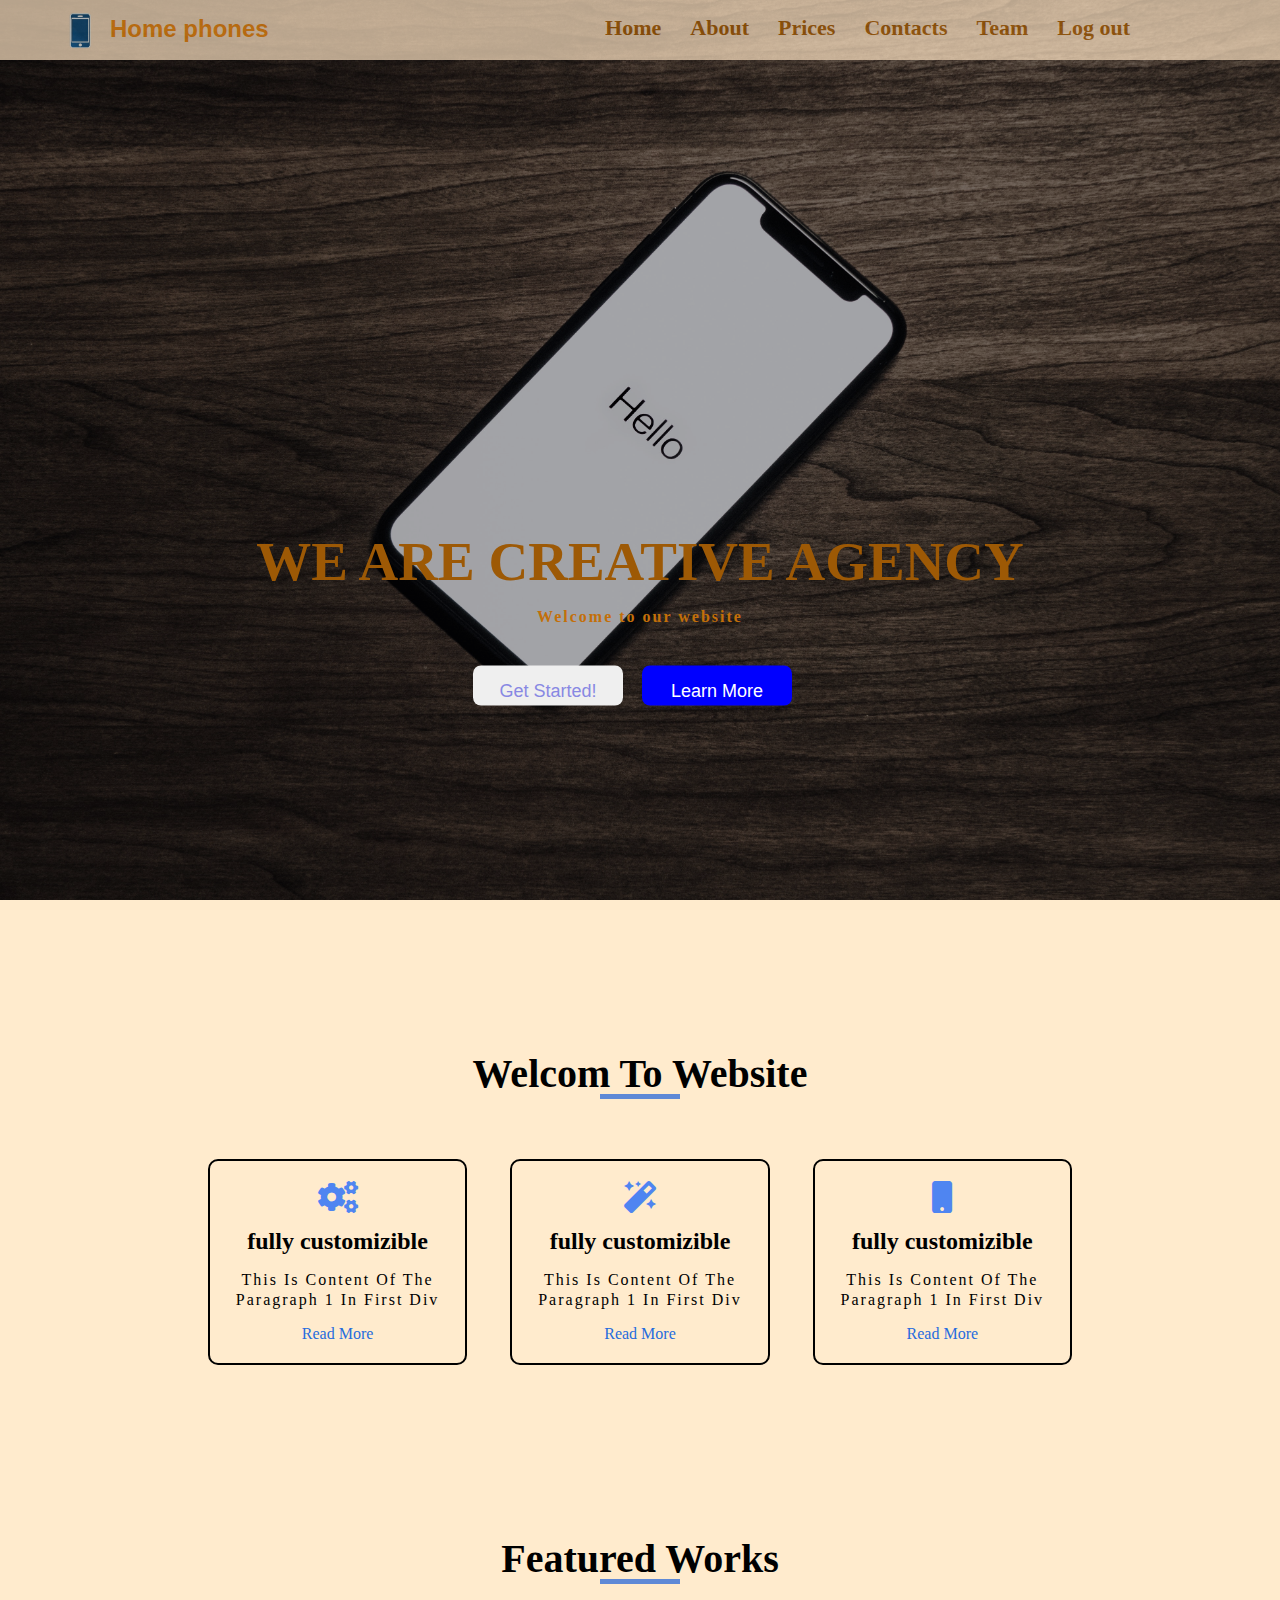
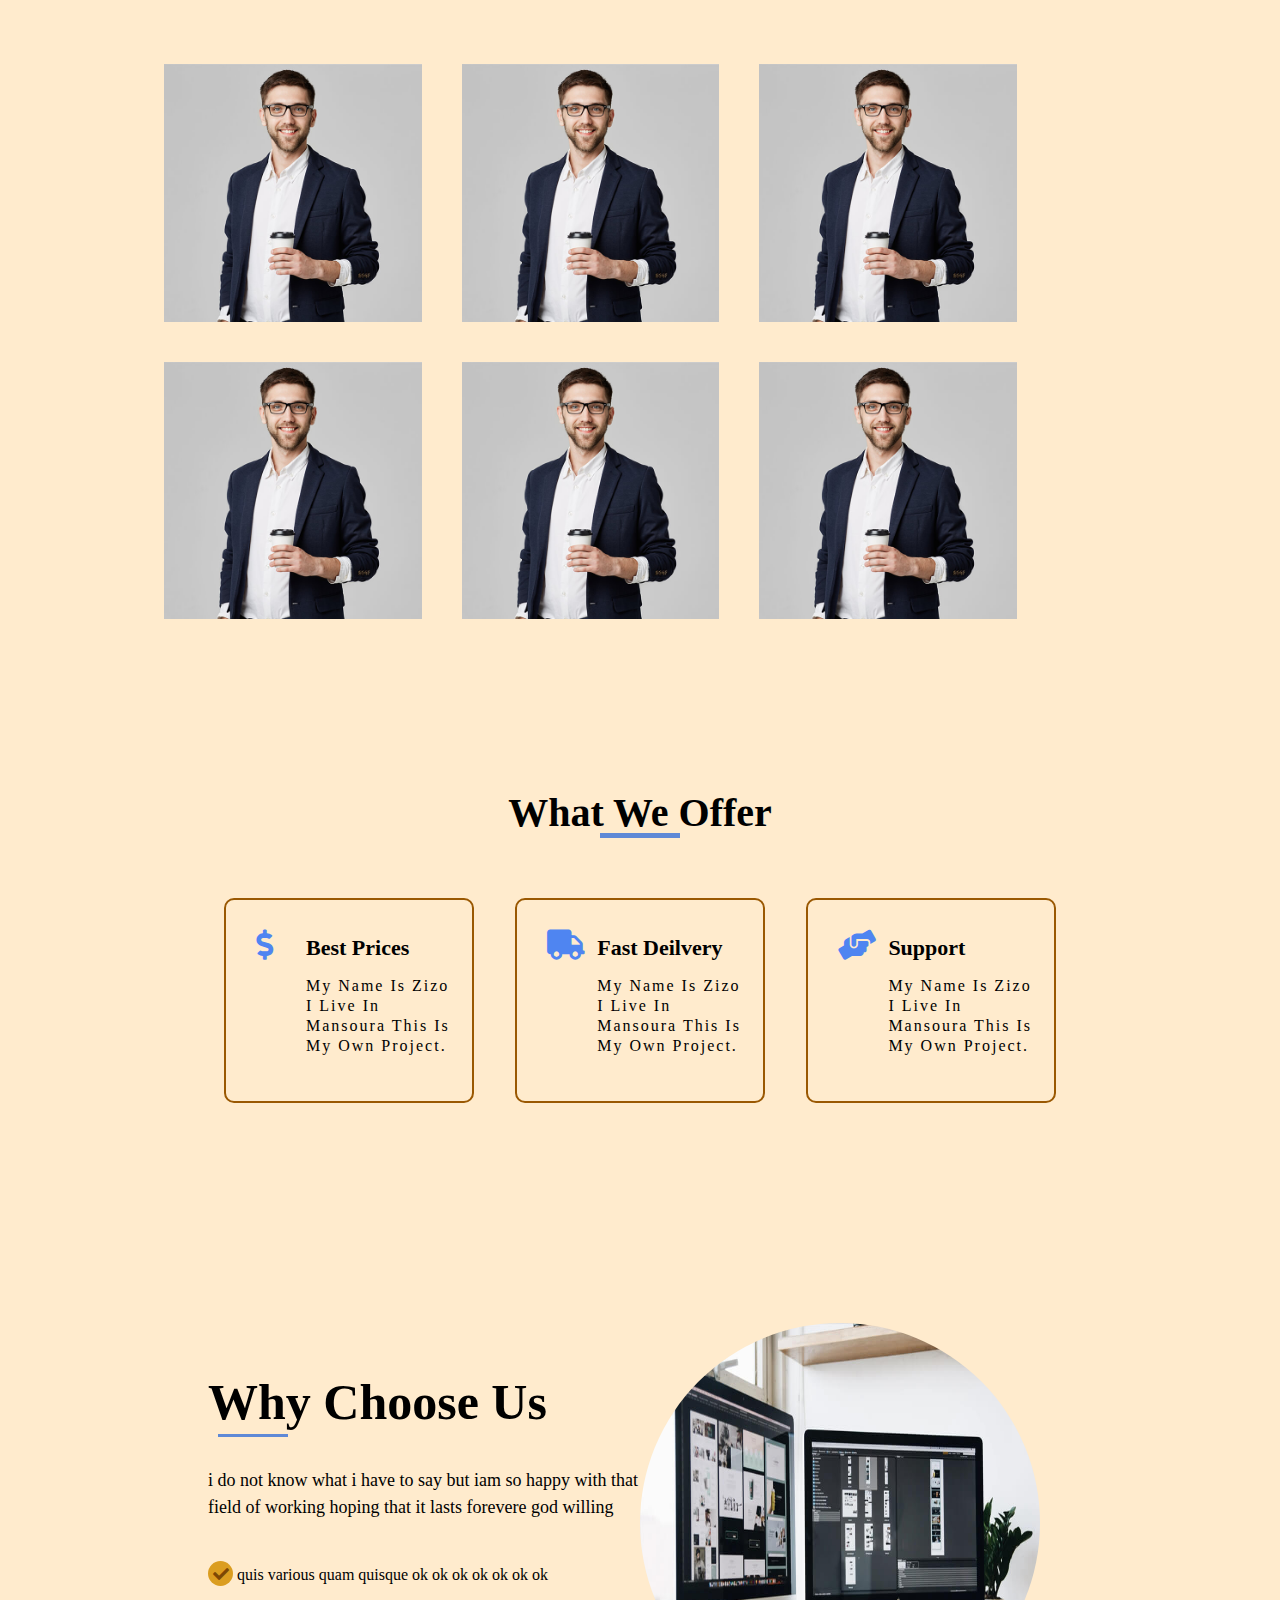
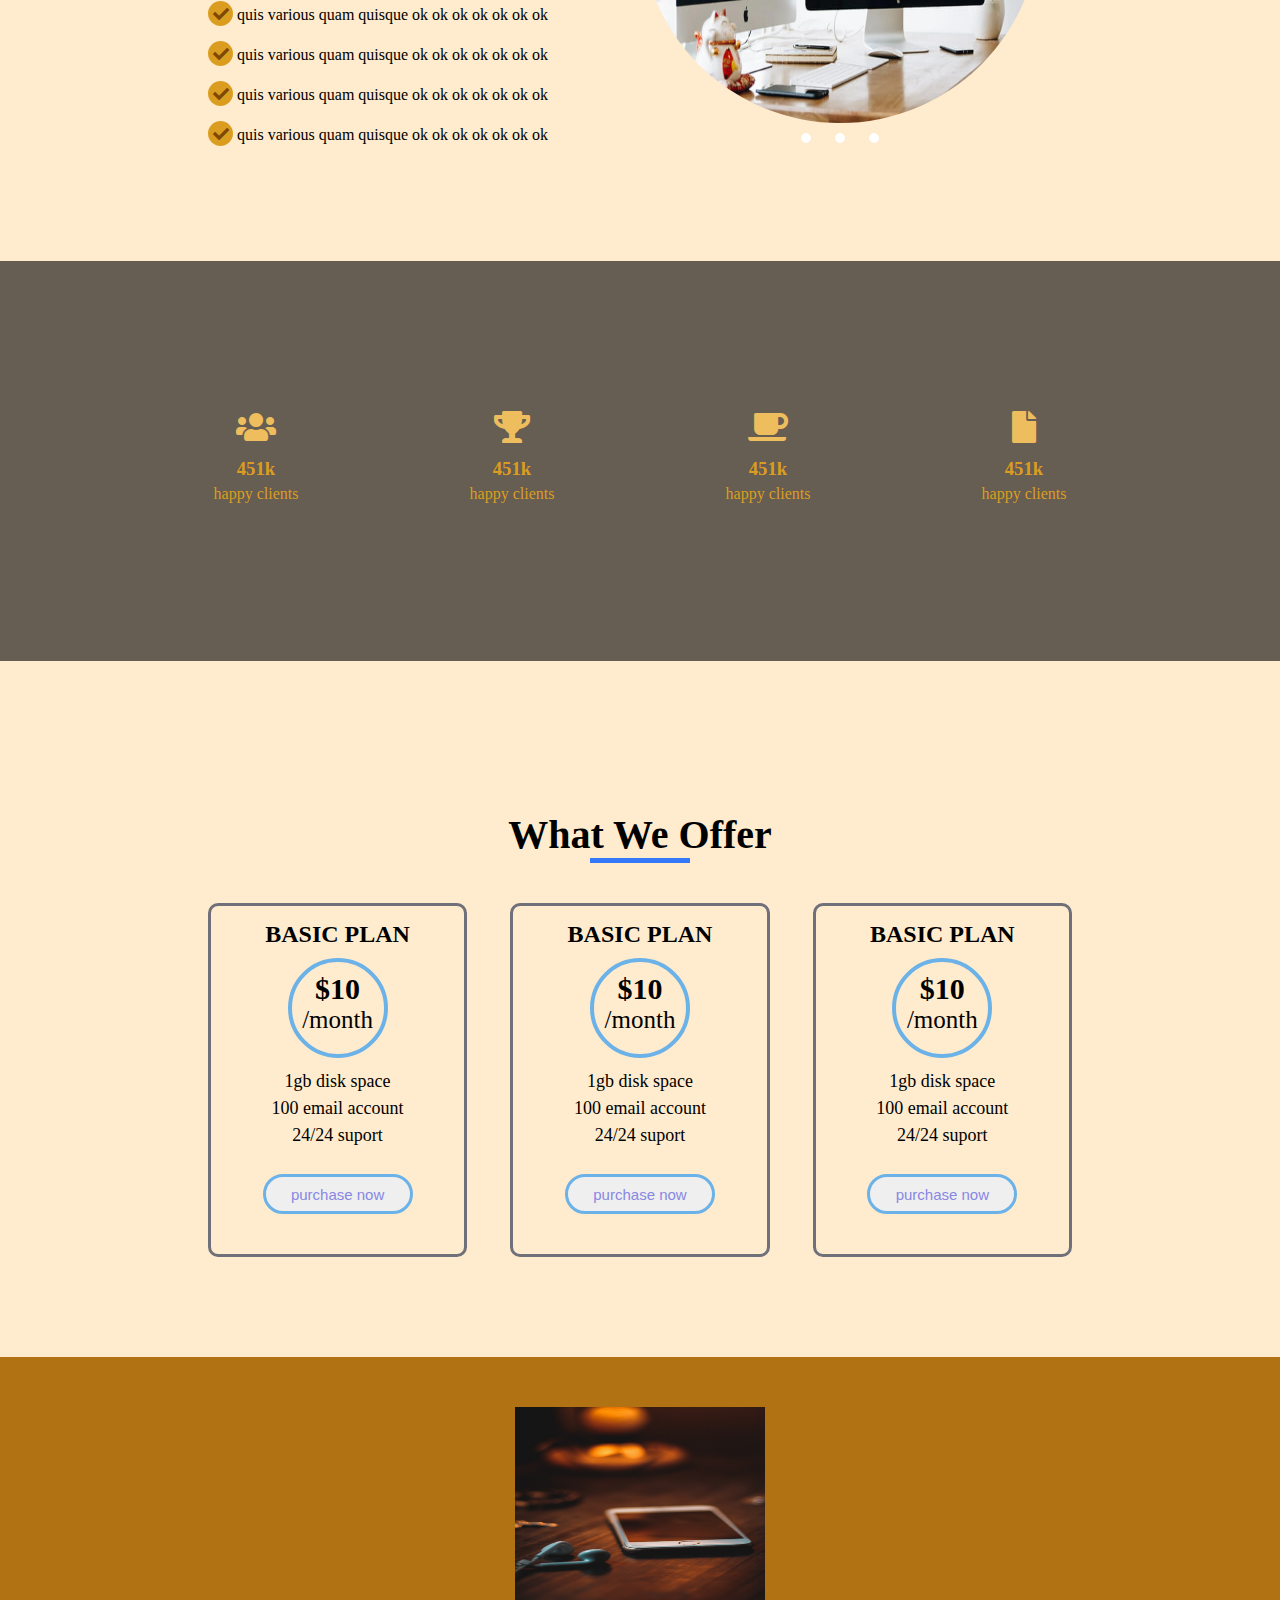
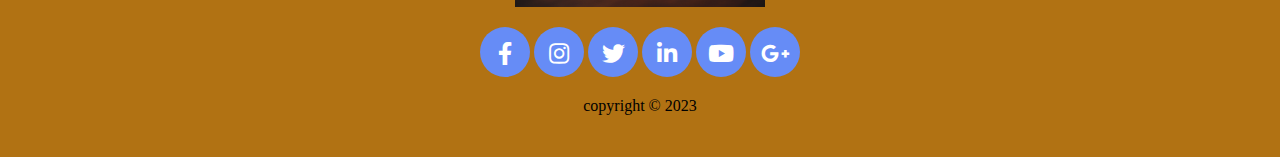
<file: index.html>
<html>
    <head>
        <title> project-html-css</title>
        <link rel="stylesheet" href="css/style.css">
        <link rel="stylesheet" href="css/all.css">
    </head>
    <body>
        <div class="header">
            <img class="img" src="images/icon.png" alt="">
            <h2 class="header-title">Home phones</h2>     
            <ul class="list">
               <li><a href="#">Home</a></li>
               <li><a href="#">About</a></li>
               <li><a href="#">Prices</a></li>
               <li><a href="#">Contacts</a></li>
               <li><a href="#">Team</a></li>
               <li><a href="#">Log out</a></li>
            </ul> 
        </div><!-- /header -->
        <!-- /////////////////////////////////////////////////////////////////////////// -->
        <div class="Home">
            <img src="images/pexels-tyler-lastovich-699122.jpg" alt="photo" >
            <div class="Home-overlay">
                <div class="Home-content">
                    <h2 class="title10">WE ARE CREATIVE AGENCY</h2>
                    <p class="p10">Welcome to our website</p>
                    <button class="btn btn1">get started!</button>
                    <button class="btn btn2">learn more</button>
                </div><!-- /home-contant -->
            </div><!-- /home-overlay -->
        </div><!-- /home -->
<!-- //////////////////////////////////////////////////////////////////////////////////// -->
        <div class="sec-welcome">
            <div class="sec-header">
                <h1 class="sec-title">Welcom to Website</h1>
                <span class="line"></span>
            </div> <!-- sec-header -->
        <!-- ////////////////////////////////////////////////////////////////////////////// -->
            <div class="container">
                <div class="wel-contant">
                    <div class="wel-item">
                        <i class="icon fa fa-cogs fa-2x"></i>
                        <h2 class="wel-item-title">fully customizible</h2>
                        <p class="wel-item-p"> this is content of the paragraph 1 in first div</p>
                        <a href="#" class="wel-item-link">Read More</a>
                    </div><!-- /wel-item -->

                    <div class="wel-item mid">
                        <i class="icon fa fa-magic fa-2x"></i>
                        <h2 class="wel-item-title">fully customizible</h2>
                        <p class="wel-item-p"> this is content of the paragraph 1 in first div</p>
                        <a href="#" class="wel-item-link">Read More</a>
                    </div><!-- /wel-item -->

                    <div class="wel-item">
                        <i class="icon fa fa-mobile fa-2x"></i>
                        <h2 class="wel-item-title">fully customizible</h2>
                        <p class="wel-item-p"> this is content of the paragraph 1 in first div</p>
                        <a href="#" class="wel-item-link">Read More</a>
                    </div><!-- /wel-item -->
                </div><!-- /wel-contant -->
            </div><!-- /container -->
        </div>  <!-- /sec-welcome --> 
<!-- /////////////////////////////////////////////////////////////////////////////////// -->
<div class="sec-work">
    <div class="sec-header">
        <h1 class="sec-title">Featured Works</h1>
        <span class="line"></span>
    </div> <!-- sec-header -->
    <!-- ////////////////////////////////////////////////////////////////// -->
        <div class="container">
            <div class="work-contant">

                <div class="work-item">
                    <img src="images/trainer-3.jpg" alt="#">
                    <div class="hidden-contant">
                        <div class="hidden-info">
                            <p class="category">category</p>
                            <h3 class="hidden-info-title">lorem, ipsum doller</h3>
                            <a href="#"><i class="fas fa-dollar-sign"></i></a>
                            <a href="#"><i class="fa fa-search fa-lg"></i></a>
                        </div><!-- /hidden-info -->
                    </div><!-- /hidden-contant -->
                </div><!-- /item -->

                <div class="work-item">
                    <img src="images/trainer-3.jpg" alt="#">
                    <div class="hidden-contant">
                        <div class="hidden-info">
                            <p class="category">category</p>
                            <h3 class="hidden-info-title">lorem, ipsum doller</h3>
                            <a href="#"><i class="fas fa-dollar-sign"></i></a>
                            <a href="#"><i class="fa fa-search fa-lg"></i></a>
                        </div><!-- /hidden-info -->
                    </div><!-- /hidden-contant -->
                </div><!-- /item -->

                <div class="work-item">
                    <img src="images/trainer-3.jpg" alt="#">
                    <div class="hidden-contant">
                        <div class="hidden-info">
                            <p class="category">category</p>
                            <h3 class="hidden-info-title">lorem, ipsum doller</h3>
                            <a href="#"><i class="fas fa-dollar-sign"></i></a>
                            <a href="#"><i class="fa fa-search fa-lg"></i></a>
                        </div><!-- /hidden-info -->
                    </div><!-- /hidden-contant -->
                </div><!-- /item -->

                <div class="work-item last">
                    <img src="images/trainer-3.jpg" alt="#">
                    <div class="hidden-contant">
                        <div class="hidden-info">
                            <p class="category">category</p>
                            <h3 class="hidden-info-title">lorem, ipsum doller</h3>
                            <a href="#"><i class="fas fa-dollar-sign"></i></a>
                            <a href="#"><i class="fa fa-search fa-lg"></i></a>
                        </div><!-- /hidden-info -->
                    </div><!-- /hidden-contant -->
                </div><!-- /item -->

                <div class="work-item last">
                    <img src="images/trainer-3.jpg" alt="#">
                    <div class="hidden-contant">
                        <div class="hidden-info">
                            <p class="category">category</p>
                            <h3 class="hidden-info-title">lorem, ipsum doller</h3>
                            <a href="#"><i class="fas fa-dollar-sign"></i></a>
                            <a href="#"><i class="fa fa-search fa-lg"></i></a>
                        </div><!-- /hidden-info -->
                    </div><!-- /hidden-contant -->
                </div><!-- /item -->

                <div class="work-item last">
                    <img src="images/trainer-3.jpg" alt="#">
                    <div class="hidden-contant">
                        <div class="hidden-info">
                            <p class="category">category</p>
                            <h3 class="hidden-info-title">lorem, ipsum doller</h3>
                            <a href="#"><i class="fas fa-dollar-sign"></i></a>
                            <a href="#"><i class="fa fa-search fa-lg"></i></a>
                        </div><!-- /hidden-info -->
                    </div><!-- /hidden-contant -->
                </div><!-- /item -->

            </div><!-- /contant -->
        </div><!-- container -->
        <!-- ///////////////////////////////////////////////////////////////////////////////////////// -->
        <div class="sec-offer">
            <div class="offer-header">
                <h1 class="offer-title">what we offer</h1>
                <span class="line"></span>
            </div><!-- /offer-header -->    
   <!-- /////////////////////////////////////////////////////////////////////////// -->
            <div class="offer-container">
                <div class="offer-contant">

                    <div class="offer-item">
                        <i class="fas fa-dollar-sign offer-icon"></i>
                        <h2 class="offer-item-title"> Best Prices</h2>
                        <p class="offer-item-p"> My Name Is Zizo I Live In Mansoura This Is My Own Project.</p>
                    </div><!-- /offer-item -->

                    <div class="offer-item mid">
                        <i class="fas fa-truck offer-icon"></i>
                        <h2 class="offer-item-title">Fast Deilvery</h2>
                        <p class="offer-item-p"> My Name Is Zizo I Live In Mansoura This Is My Own Project.</p>
                    </div><!-- /offer-item -->

                    <div class="offer-item">
                        <i class="fas fa-hands-helping offer-icon"></i>
                        <h2 class="offer-item-title">Support</h2>
                        <p class="offer-item-p"> My Name Is Zizo I Live In Mansoura This Is My Own Project.</p>
                    </div><!-- /offer-item -->

                </div><!-- /offer-contant -->
            </div>   <!-- /offer-container -->      
        </div><!-- /sec-offer -->
      </div>
      <div class="sec-why">
        <div class="why-container">
            <div class="why-contant">
                <div class="why-item">
                    <div class="why-item-info">

                        <div class="why-item-info-header">
                            <h1 class="why-item-info-title">Why Choose Us</h1>
                            <span class="line"></span>
                        </div><!-- /why-item-info-header -->    
               <!-- /////////////////////////////////////////////////////////////////////////// -->
                        <p class="why-item-info-p">i do not know what i have to say but iam so happy with that field of working hoping that it lasts forevere god willing</p>
                        <ul class="why-item-info-list">
                            <li><i class="fa fa-check fa-fw"></i> <span>quis various quam quisque ok ok ok ok ok ok ok</span></li>
                            <li><i class="fa fa-check fa-fw"></i> <span>quis various quam quisque ok ok ok ok ok ok ok</span></li>
                            <li><i class="fa fa-check fa-fw"></i> <span>quis various quam quisque ok ok ok ok ok ok ok</span></li>
                            <li><i class="fa fa-check fa-fw"></i> <span>quis various quam quisque ok ok ok ok ok ok ok</span></li>
                            <li><i class="fa fa-check fa-fw"></i> <span>quis various quam quisque ok ok ok ok ok ok ok</span></li>
                        </ul>
                    </div><!-- /why-item-info -->
                </div><!-- /why-item -->
                <div class="why-item">
                    <div class="why-item-img">
                        <img src="images/course-1.jpg" alt="photo" draggable="false">
                        <ul class="point">
                            <li></li>
                            <li></li>
                            <li></li>
                        </ul>
                    </div><!-- /why-item-img -->
                </div><!-- /why-item -->
            </div><!-- /why-contant -->
        </div><!-- /contant-container -->
     </div><!-- /sec-why -->
     <!-- /////////////////////////////////////////////////////////// -->
     <div class="num">
        <div class="num-overlay">
            <div class="num-container">
                <div class="num-contant">

                    <div class="num-item">
                            <i class="icon fa fa-users fa-2x"></i>
                            <h3 class="num-item-title">451k</h3>
                            <span class="num-item-text">happy clients</span>
                    </div><!--/ num-item-info -->

                    <div class="num-item">
                        <i class="icon fa fa-trophy fa-2x"></i>
                        <h3 class="num-item-title">451k</h3>
                        <span class="num-item-text">happy clients</span>
                </div><!--/ num-item-info -->

                <div class="num-item">
                    <i class="icon fa fa-coffee fa-2x"></i>
                    <h3 class="num-item-title">451k</h3>
                    <span class="num-item-text">happy clients</span>
            </div><!--/ num-item-info -->

            <div class="num-item">
                <i class="icon fa fa-file fa-2x"></i>
                <h3 class="num-item-title">451k</h3>
                <span class="num-item-text">happy clients</span>
        </div><!--/ num-item- -->

                </div><!-- /num-contant -->
            </div><!-- /container -->
        </div>  <!-- /overlay -->  
    </div><!-- /num -->
    <!-- //////////////////////////////////////////////// -->
    <div class="sec-pricing">
        <div class="pricing-header">
            <h1 class="offer-title">what we offer</h1>
            <span class="line"></span>
        </div><!-- /pricing-header -->  
<!-- ////////////////////////////////////////////////////////////////// -->   
        <div class="pricing-container">  
            <div class="pricing-contant">

                <div class="pricing-item">
                    <h2 class="item-p">BASIC PLAN</h2>
                    <div class="item-permonth"> 
                        <p class="money"><strong>$10</strong> <br> /month </p>               
                    </div><!-- /item-permonth -->
                    <p class="item-permonth-info">1gb disk space <br> 100 email account <br> 24/24 suport</p> 
                    <button class="pricing-btn"> purchase now</button>
                </div><!-- /pricing-item -->

                <div class="pricing-item mid">
                    <h2 class="item-p">BASIC PLAN</h2>
                    <div class="item-permonth"> 
                        <p class="money"><strong>$10</strong> <br> /month </p>               
                    </div><!-- /item-permonth -->
                    <p class="item-permonth-info">1gb disk space <br> 100 email account <br> 24/24 suport</p> 
                    <button class="pricing-btn"> purchase now</button>
                </div><!-- /pricing-item -->

                <div class="pricing-item">
                    <h2 class="item-p">BASIC PLAN</h2>
                    <div class="item-permonth"> 
                        <p class="money"><strong>$10</strong> <br> /month </p>               
                    </div><!-- /item-permonth -->
                    <p class="item-permonth-info">1gb disk space <br> 100 email account <br> 24/24 suport</p> 
                    <button class="pricing-btn"> purchase now</button>
                </div><!-- /pricing-item -->
                
            </div><!-- /pricing-contant -->
        </div> <!-- /pricing-container -->
     </div><!-- /sec-pricing -->
          <!-- //////////////////////////////////////////// -->

           <div class="footer">
            <img src="images/pexels-arun-thomas-1156684.jpg" alt="photo" width="250" height="200" draggable="false">
            <ul class="footer-links">
                <li><a href="#"><i class="fab fa-facebook-f"></i></a></li>
                <li><a href="#"><i class="fab fa-instagram"></i></a></li>
                <li><a href="#"><i class="fab fa-twitter"></i></a></li>
                <li><a href="#"><i class="fab fa-linkedin-in"></i></a></li>
                <li><a href="#"><i class="fab fa-youtube"></i></a></li>
                <li><a href="#"><i class="fab fa-google-plus-g"></i></a></li>
            </ul>
            <p>copyright © 2023 </p>
         </div><!-- /footer -->  
 

    </body>
</html>
</file>
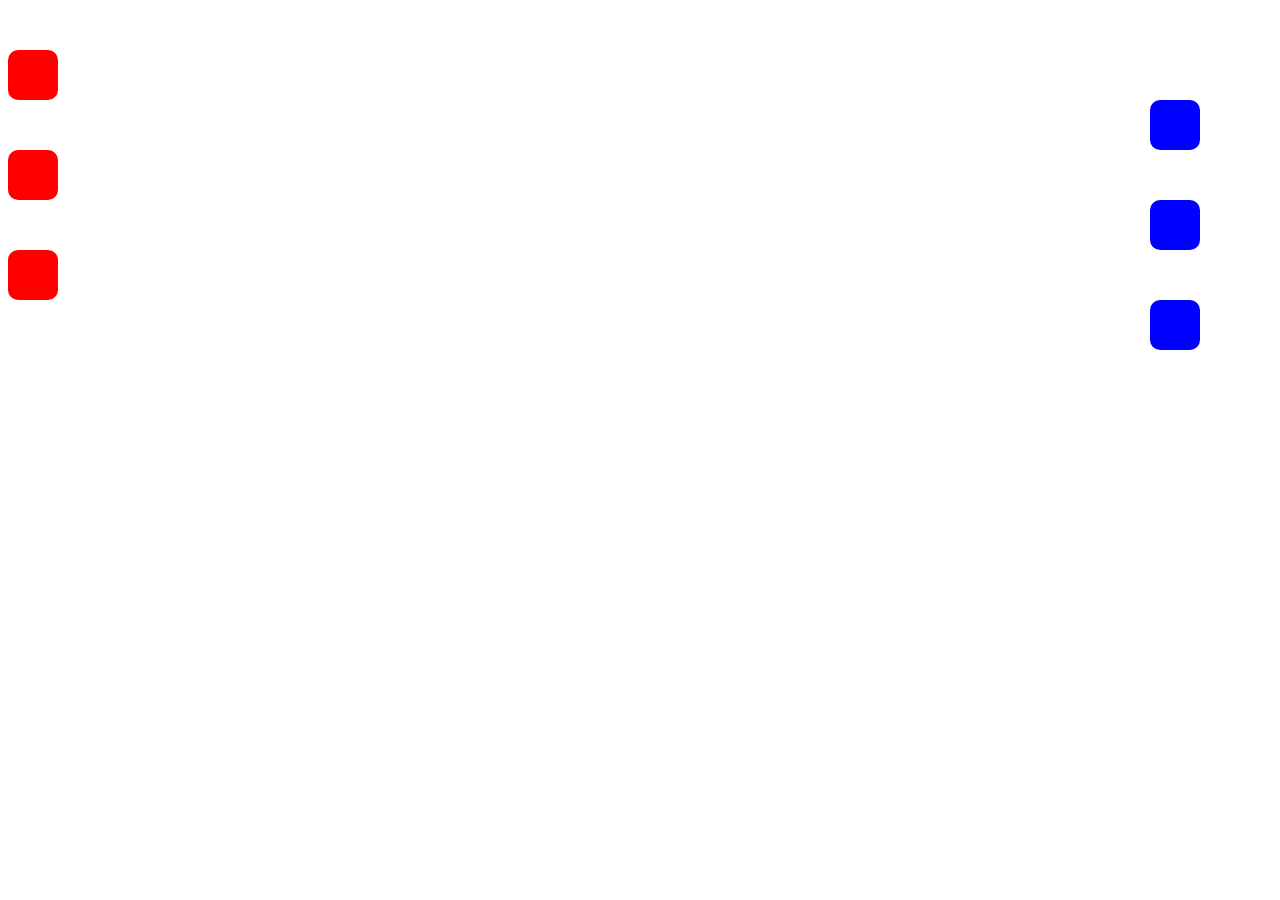
<file: animation-task/index.html>
<!DOCTYPE html>
<head>
    <meta charset="UTF-8">
    <title> animation-Task</title>
    <link rel="stylesheet" href="css/style.css"/>
    
</head>
<body>



         <div class="div1">

         </div> 

         <div class="div2">
              
         </div> 

         <div class="div3">
              
         </div> 

         <div class="div4">

         </div>

         <div class="div5">

         </div> 

         <div class="div6">

         </div> 
   
</body>
</html>
</file>
<file: css/style.css>
*{
    margin: 0;
    padding: 0;
    box-sizing: border-box;
}
body{
    background-color: blanchedalmond;
}
.header{
    width: 100%;
    height: 60px;
    background-color: bisque;
    position: fixed;
    top: 0;
    left: 0;
    overflow: auto;
    opacity: 0.7;
    z-index: 30;
}
.img{
    width: 60px;
    height: 60px;
    background-color: bisque;
    float: left;
    margin-left: 50px;
}
.header-title{
    float: left;
    color: rgb(248, 143, 16);
    font-family: 'Franklin Gothic Medium', 'Arial Narrow', Arial, sans-serif;
    margin-top: 15px;
}
.list {
    list-style: none;
    float: right;
    margin-right: 150px;
    margin-top: 15px;
}
.list li{
    display: inline-block;
    font-size: 22px;
    margin-left: 25px;
}
.list li a{
    text-decoration: none;
    color: rgb(174, 98, 4);
    font-weight: bold;
}
h1{
  margin-top: 50px;      
}
/* //////////////////////////////////////////////////// */
.Home{
    width: 100%;
    height: 100vh;
    position: relative;
}
.Home img{
    position: absolute;
    width: 100%;
    height: 100%;
    z-index: -1;

}
.Home-overlay{
    position: absolute;
    width: 100%;
    height: 100%;
    background-color:rgba(0, 0,0 , 0.3);

}
.Home-content{
    position: absolute;
    width: 70%;
    top: 70%;
    left: 50%;
    transform: translate(-50%,-50%);
    text-align: center;
}
.title10{
    color: rgb(157, 89, 5);
    font-size: 55px;
}
.p10{
    letter-spacing: 2px;
    color:rgb(195, 111, 9) ;
    margin: 15px 0px;
    font-weight: bold;
}
.btn{
    font-size: 18px;
    padding: 15px;
    border: none;
    border-radius: 8px;
    margin-right: 15px;
    text-transform: capitalize;
}
.btn2{
   background-color: blue;
   color: white;
}
.btn:hover{
    opacity: 0.5;
}
.I_1{
    color: rgb(58, 58, 224);
    font-size: 40px;
}
.I_2{
    color:red;
    font-size: 40px;
    display: none;
}
body .I_2:hover {
    display: block; 
}
.title1{
    visibility: hidden ;
}
.Home:hover .title1{
    visibility: visible;
}
/* ////////////////////////////////////////////////////////// */
.sec-welcome{
    padding: 100px;
}
.sec-header{
    text-align: center;
}
.sec-title{
    font-size: 40px;
    text-transform: capitalize;
}
.line{
    display: block;
    width: 80px;
    height: 5px;
    background-color: rgb(95, 137, 214);
    margin: -3px auto 60px auto;
}
/* ///////////////////////////////////////////////////// */
.container{
    width: 80%;
    margin: auto;
}
.wel-contant{
    text-align: center;
    overflow: auto;
}
.wel-item{
    width: 30%;
    float: left;
    border: 2px solid black;
    border-radius: 10px;
    padding: 20px 5px;
    position: relative;
    transition: 0.5s;
}
.wel-item:hover{
    color: rgb(209, 117, 4);
    z-index: 1;
}
.mid{
    margin:0 5% ;
}
.wel-item-title{
    margin: 15px 0;
}

.wel-item-p{
    letter-spacing: 2px;
    line-height: 20px;
    text-transform: capitalize;
    margin-bottom: 15px;
}
.icon{
    color: rgb(79, 133, 241);
}
.wel-item-link{
    text-decoration: none;
    color: rgb(38, 108, 222);
}
.wel-item::after{
    position: absolute;
    content: "";
    top: 0;
    left: 0;
    width: 0;
    height: 0;
    background-color: black;
    border-radius: 10px;
    opacity: 0;
    transition: 0.5s;
    z-index: -1;
}
.wel-item:hover::after{
    width: 100%;
    height: 100%;
    opacity: 0.9;
}
/* /////////////////////////////////////////////////// */
.sec-work{
    background-color: blanchedalmond;
}
.sec-header{
    text-align: center;
}
.sec-title{
    font-size: 40px;
    text-transform: capitalize;
}
.line{
    display: block;
    width: 80px;
    height: 5px;
    background-color: rgb(95, 137, 214);
    margin: -3px auto 60px auto;
}   
/* ///////////////////////////////////////////////////// */
.sec-work{
    padding: 20px;
}
.container{
    width: 80%;
    margin: auto;
} 
.work-contant{
    overflow: auto;
    text-align: center;
}
.work-item{
    width: 30%;
    float: left;
    position: relative;
    padding: 20px;
}
.mid{
    margin: 0 5% ;
}
.work-item img{
    width: 100%;
}

.hidden-contant{
    width: 100%;
    height: 100%;
    position: absolute;
    top: 0;
    left: 0;
    text-align: center;
    background-color: rgba(0, 0, 0, 0.5);
    visibility: hidden;
}
.hidden-info{
    width: 80%;
    position: absolute;
    top: 50%;
    left: 50%;
    transform: translate(-50%,-50%);
 
}
.work-item:hover .hidden-contant{
    visibility: visible;
}
.category{
    color: rgb(76, 155, 234);
    font-size: 24px;
}
.hidden-info-title{
    margin: 20px 0;
    font-size: 24px;
    color: white;
}
.hidden-info a{
    width: 40px;
    height: 40px;
    border-radius: 5px;
    display: inline-block;
    background-color: rgb(52, 131, 234);

}
.hidden-info a i{
    margin-top: 10px;
    color: rgb(18, 6, 246);
}
.last{
    padding: 20px ;
}
/* ////////////////////////////////////////////////////////// */
.sec-offer{
    padding: 100px;
    background-color: blanchedalmond;
}
.offer-header{
    text-align: center;
}
.offer-title{
    font-size: 40px;
    text-transform: capitalize;
}
.line{
    display: block;
    width: 80px;
    height: 5px;
    background-color: rgb(95, 137, 214);
    margin: -3px auto 60px auto;
}   
/* ///////////////////////////////////////////////////// */
.offer-container{
    width: 80%;
    margin: auto;
}
.offer-contant{
    overflow: auto;
}
.offer-item{
    width: 30%;
    float: left;
    border: 2px solid rgb(154, 88, 2);
    border-radius: 10px ;
    padding: 20px 20px 30px 80px;
    position: relative;
    transition: 0.5s;
}
.offer-item:hover{
    color: rgb(209, 117, 4);
    z-index: 1;
}
.mid{
    margin:0 5% ;
}
.offer-item-title{
    font-size: 22px;
    margin: 15px 0;
}

.offer-item-p{
    letter-spacing: 2px;
    line-height: 20px;
    text-transform: capitalize;
    margin-bottom: 15px;
}
.offer-icon{
    font-size: 30px;
    color: rgb(79, 133, 241);
    position: absolute;
    top: 30px;
    left: 30px;
}
.offer-item-link{
    text-decoration: none;
    color: rgb(38, 108, 222);
}
.offer-item::after{
    position: absolute;
    content: "";
    top: 0;
    left: 0;
    width: 0;
    height: 0;
    background-color: black;
    opacity: 0;
    transition: 0.5s;
    z-index: -1;
}
.offer-item:hover::after{
    width: 100%;
    height: 100%;
    opacity: 0.9;
}
/* ////////////////////////////////////////////////////// */
.sec-why{
    padding: 100px;
    background-color: blanchedalmond;
}
.why-container{
    width: 80%;
    margin: auto;
}
.why-contant{
    overflow: auto;
}
.why-item{
    width: 50%;
    float: left;   
}
.why-item-info-header{
    font-size: 25px;
    text-align: left;
}
.why-item-info-header .line{
    display: block;
    width: 70px;
    height: 3px;
    background-color: rgb(95, 137, 214);
    margin: 3px 0 30px 10px;
}
.why-item-info-p{
    font-size: 18px;
    line-height: 1.5;
    margin-bottom: 40px;
}
.why-item-info-list{
    list-style: none;
}
.why-item-info-list li{
    margin-bottom: 15px;
}
.why-item-info-list li i{
    width: 25px;
    height: 25px;
    color: rgb(125, 71, 4);
    background-color: rgb(219, 157, 32);
    border-radius: 50%;
    padding-top: 5px;
}
/* /////////////////////////////////////////////////// */
.why-item-img{
    float: left;
}
.why-item-img img{
    width: 400px;
    height: 400px;
    border-radius:50% ;
}
.point{
    text-align: center;
}
.point li {
    display: inline-block;
    width: 10px;
    height: 10px;
    border: 1px solid white;
    border-radius: 50%;
    background-color: white;
    margin: 10px;
}
.point li:hover {
    background-color: rgb(209, 148, 15);
}
/* ////////////////////////////////////////////// */
.num{
    height: 400px;
    background-image: url(../images/course-3.jpg);
    background-attachment: fixed;
    background-size: cover;
    position: relative;
}
.num-overlay{
    position: absolute;
    width: 100%;
    height: 100%;
    background-color: rgba(0, 0, 0, 0.6);
}
.num-container{
    width: 80%;
    margin: auto;
}
.num-contant{
    padding-top: 150px;
    overflow: auto;
}
.num-item{
    width: 25%;
    float: left;
    text-align: center;
}
.num-item i{
    color:  rgb(237, 189, 94);
}
.num-item-title{
    color:rgb(219, 157, 32) ;
    margin: 15px 0 5px 0;
}
.num-item-text{
    color:rgb(219, 157, 32) ;
}
/* //////////////////////////////////////////////////////////// */
.sec-pricing{
    padding: 100px;
    background-color: blanchedalmond;
}
.offer-title{
    font-size: 40px;
    text-align: center ;
}

.pricing-header span{
    width: 100px;
    height: 5px;
    display: block;
    background-color: rgb(53, 121, 248);
    margin: auto;
}
/* /////////////////////////////////////////////////////// */
.pricing-container{
    width: 80%;
    margin: auto;
}
.pricing-contant{
    margin-top: 40px;
    overflow: auto;
}
.pricing-item{
    width: 30%;
    border: 3px solid rgb(112, 112, 122);
    border-radius: 10px;
    text-align: center;
    padding: 15px 30px;
    float: left;
    position: relative;
}
.mid{
    margin: 0 5%;
}
.money strong{
    font-size: 30px;
}
.item-permonth{
    width: 100px;
    height: 100px;
    border: 4px solid rgb(107, 178, 233);
    border-radius: 50%;
    margin: 10px auto 10px auto;
}
.item-p{
    text-align: center;  
}
.money{
    text-align: center;
    font-size: 25px;
    padding-top: 10px;
}
.item-permonth-info{
    font-size: 18px;
    line-height: 1.5;
}
button{
    width: 150px;
    height: 40px;
    color: rgb(136, 136, 227);
    border: 3px solid rgb(107, 178, 233);
    border-radius: 20px;
    margin: 25px auto 25px auto;
    font-size: 15px;
}
button:hover {
    background-color: rgb(158, 153, 153);
    color: rgb(40, 15, 151);
    font-size: 14px;
}
.pricing-item::after{
    position: absolute;
    content: "";
    top: 0;
    left: 0;
    width: 0;
    height: 0;
    background-color: black;
    opacity: 0;
    transition: 1s;
}
.pricing-item:hover::after{
    width: 100%;
    height: 100%;
    opacity: 0.4;
}
.pricing-item::before{
    position: absolute;
    content: "";
    bottom: 0;
    right: 0;
    width: 0;
    height: 0;
    background-color: black;
    opacity: 0;
    transition: 1s;
}
.pricing-item:hover::before{
    width: 100%;
    height: 100%;
    opacity: 0.4;
}
/* ////////////////////////////////////////////////////// */
.footer{
    width: 100%;
    background-color: rgb(177, 114, 19);
    height: 400px;
    text-align: center;
    padding: 50px ;
}
.footer-links{
    padding: 20px 0;
}
.footer-links li{
    display: inline-block;
    background-color:rgb(102, 140, 246);
    width: 50px;
    height: 50px;
    border-radius: 50%;
}
.footer-links li a{
    display: block;
    width: 100%;
    height: 100%;
    color: white;
    padding-top: 15px;
    font-size: 23px;
}
.footer-links li:hover a{
    width: 50px;
    height: 50px;
    border-radius: 50%;
    background: rgb(42, 91, 251);
}
/* ///////////////////////////////////////////////////////////////////////// */
</file>
<file: animation-task/css/style.css>
.div1 {
    width: 50px;
    height: 50px;
    background-color: red;
    border-radius: 10px;
    position: absolute;
    top: 50px;

    animation-name: change ;
    animation-duration: 3s ;
    animation-direction: alternate ;
    animation-fill-mode: forwards ;
    animation-timing-function:  linear ;
    
}
@keyframes change {
    0% {
        left: 0 ;
        background-color: rgb(255, 0, 0) ;
    }
    50% {
        top: 0px; 
    }
    100% {
        background-color: blue ;
        left: 1150px;
        top: 100px ;
    }
}
.div2 {
    width: 50px;
    height: 50px;
    background-color: blue;
    border-radius: 10px;
    position: absolute;
    top: 100px;
    left: 1150px;

    animation-name: change1 ;
    animation-duration: 3s ;
    animation-delay: 3s; 
    animation-direction: alternate ;
    animation-fill-mode: forwards ;
    animation-timing-function:  linear ;
    
}
@keyframes change1 {
    0% {
        
        background-color: blue;
    }
    50% {
        
        top: 50px; 
    }
    100% {
        background-color: red ;
        left: 0px;
        top: 150px ;
    }
}
.div3 {
    width: 50px;
    height: 50px;
    background-color: red;
    border-radius: 10px;
    position: absolute;
    top: 150px;

    animation-name: change2 ;
    animation-duration: 3s ;
    animation-delay: 6s; 
    animation-direction: alternate ;
    animation-fill-mode: forwards ;
    animation-timing-function:  linear ;
    
}
@keyframes change2 {
    0% {
        left: 0 ;
        background-color: rgb(255, 0, 0) ;
    }
    50% {
        top: 100px; 
    }
    100% {
        background-color: blue ;
        left: 1150px;
        top: 200px ;
    }
}
.div4 {
    width: 50px;
    height: 50px;
    background-color: blue;
    border-radius: 10px;
    position: absolute;
    top: 200px;
    left: 1150px;

    animation-name: change3 ;
    animation-duration: 3s ;
    animation-delay: 9s; 
    animation-direction: alternate ;
    animation-fill-mode: forwards ;
    animation-timing-function:  linear ;
    
}
@keyframes change3 {
    0% {
        background-color: blue;
    }
    50% {
        
        top: 150px; 
    }
    100% {
        background-color: red ;
        left: 0px;
        top: 250px ;
    }
}
.div5 {
    width: 50px;
    height: 50px;
    background-color: red;
    border-radius: 10px;
    position: absolute;
    top: 250px;

    animation-name: change4 ;
    animation-duration: 3s ;
    animation-delay: 12s; 
    animation-direction: alternate ;
    animation-fill-mode: forwards ;
    animation-timing-function:  linear ;
    
}
@keyframes change4 {
    0% {
        left: 0 ;
        background-color: rgb(255, 0, 0) ;
    }
    50% {
        top: 200px; 
    }
    100% {
        background-color: blue ;
        left: 1150px;
        top: 300px ;
    }
}
.div6 {
    width: 50px;
    height: 50px;
    background-color: blue;
    border-radius: 10px;
    position: absolute;
    top: 300px;
    left: 1150px;

    animation-name: change5 ;
    animation-duration: 3s ;
    animation-delay: 15s; 
    animation-direction: alternate ;
    animation-fill-mode: forwards ;
    animation-timing-function:  linear ;
    
}
@keyframes change5 {
    0% {
        background-color: blue;
    }
    50% {
        
        top: 250px; 
    }
    100% {
        background-color: red ;
        left: 0px;
        top: 350px ;
    }
}
</file>
